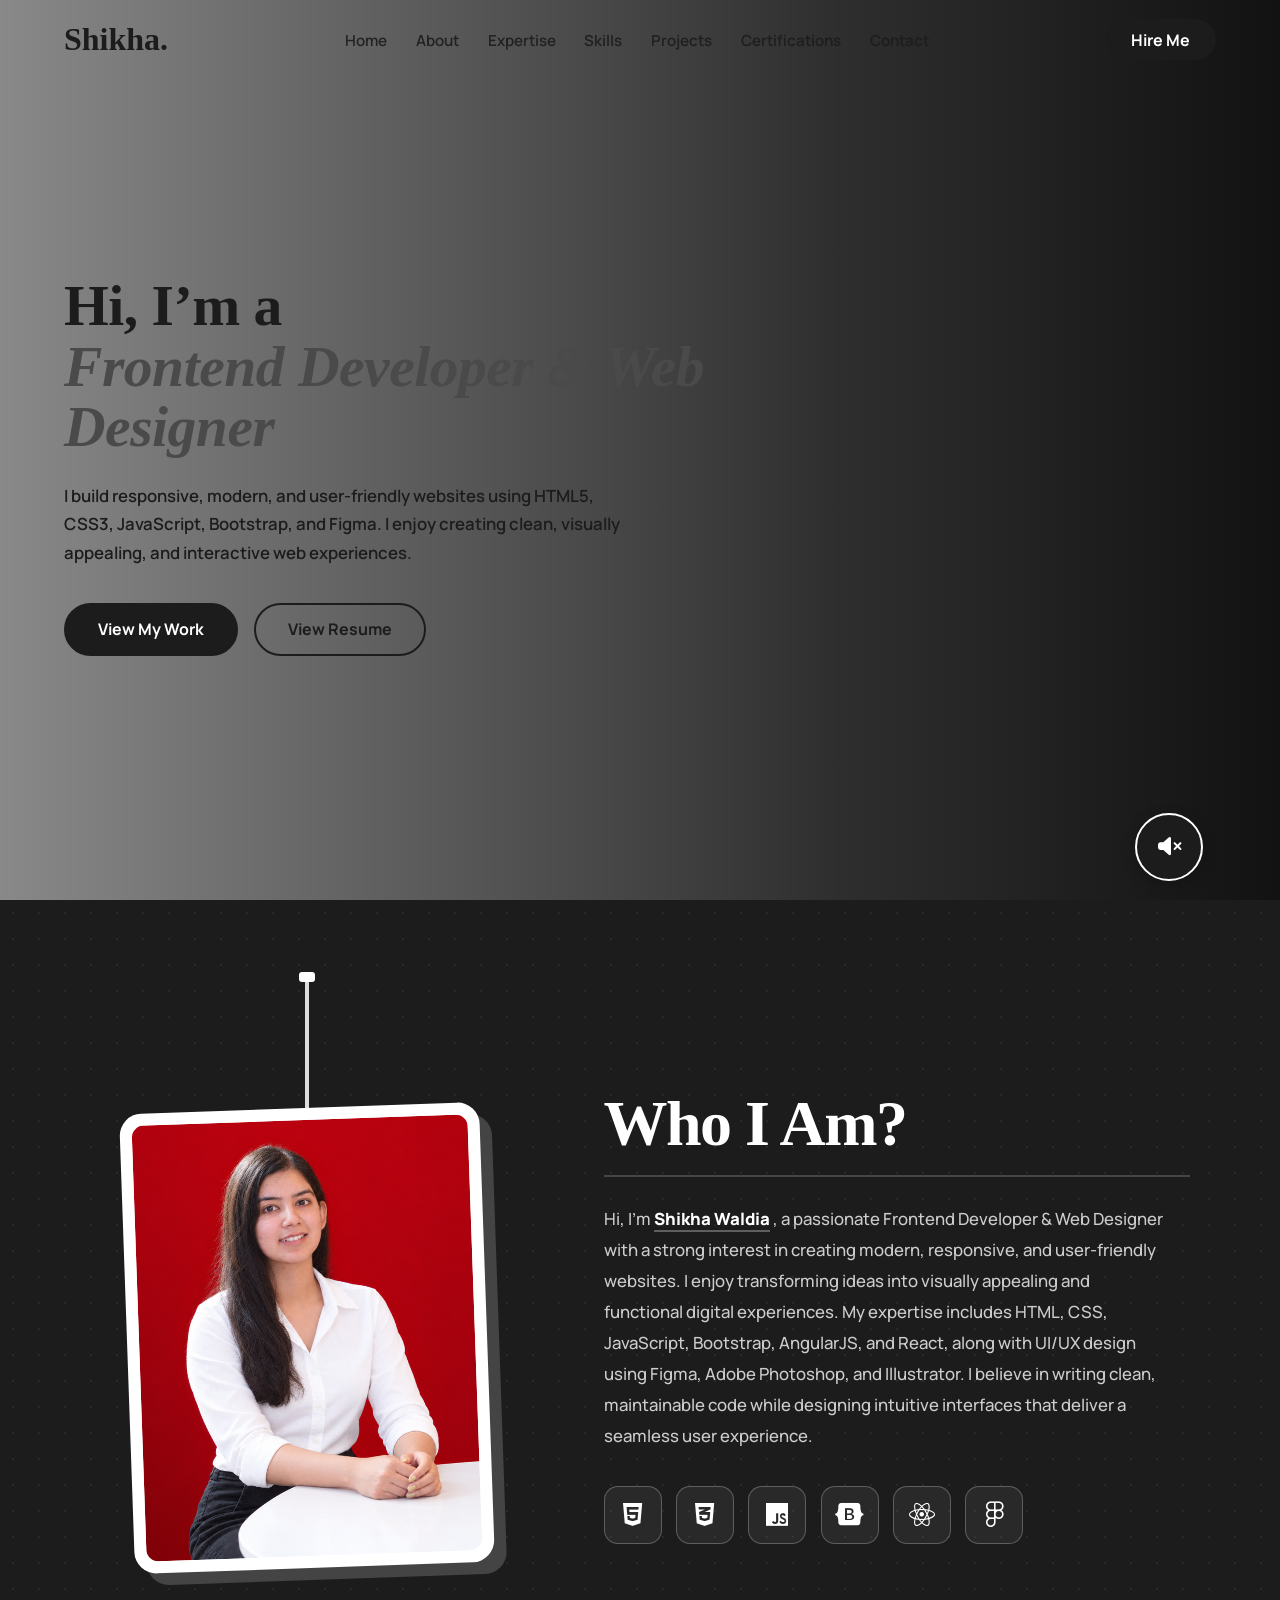
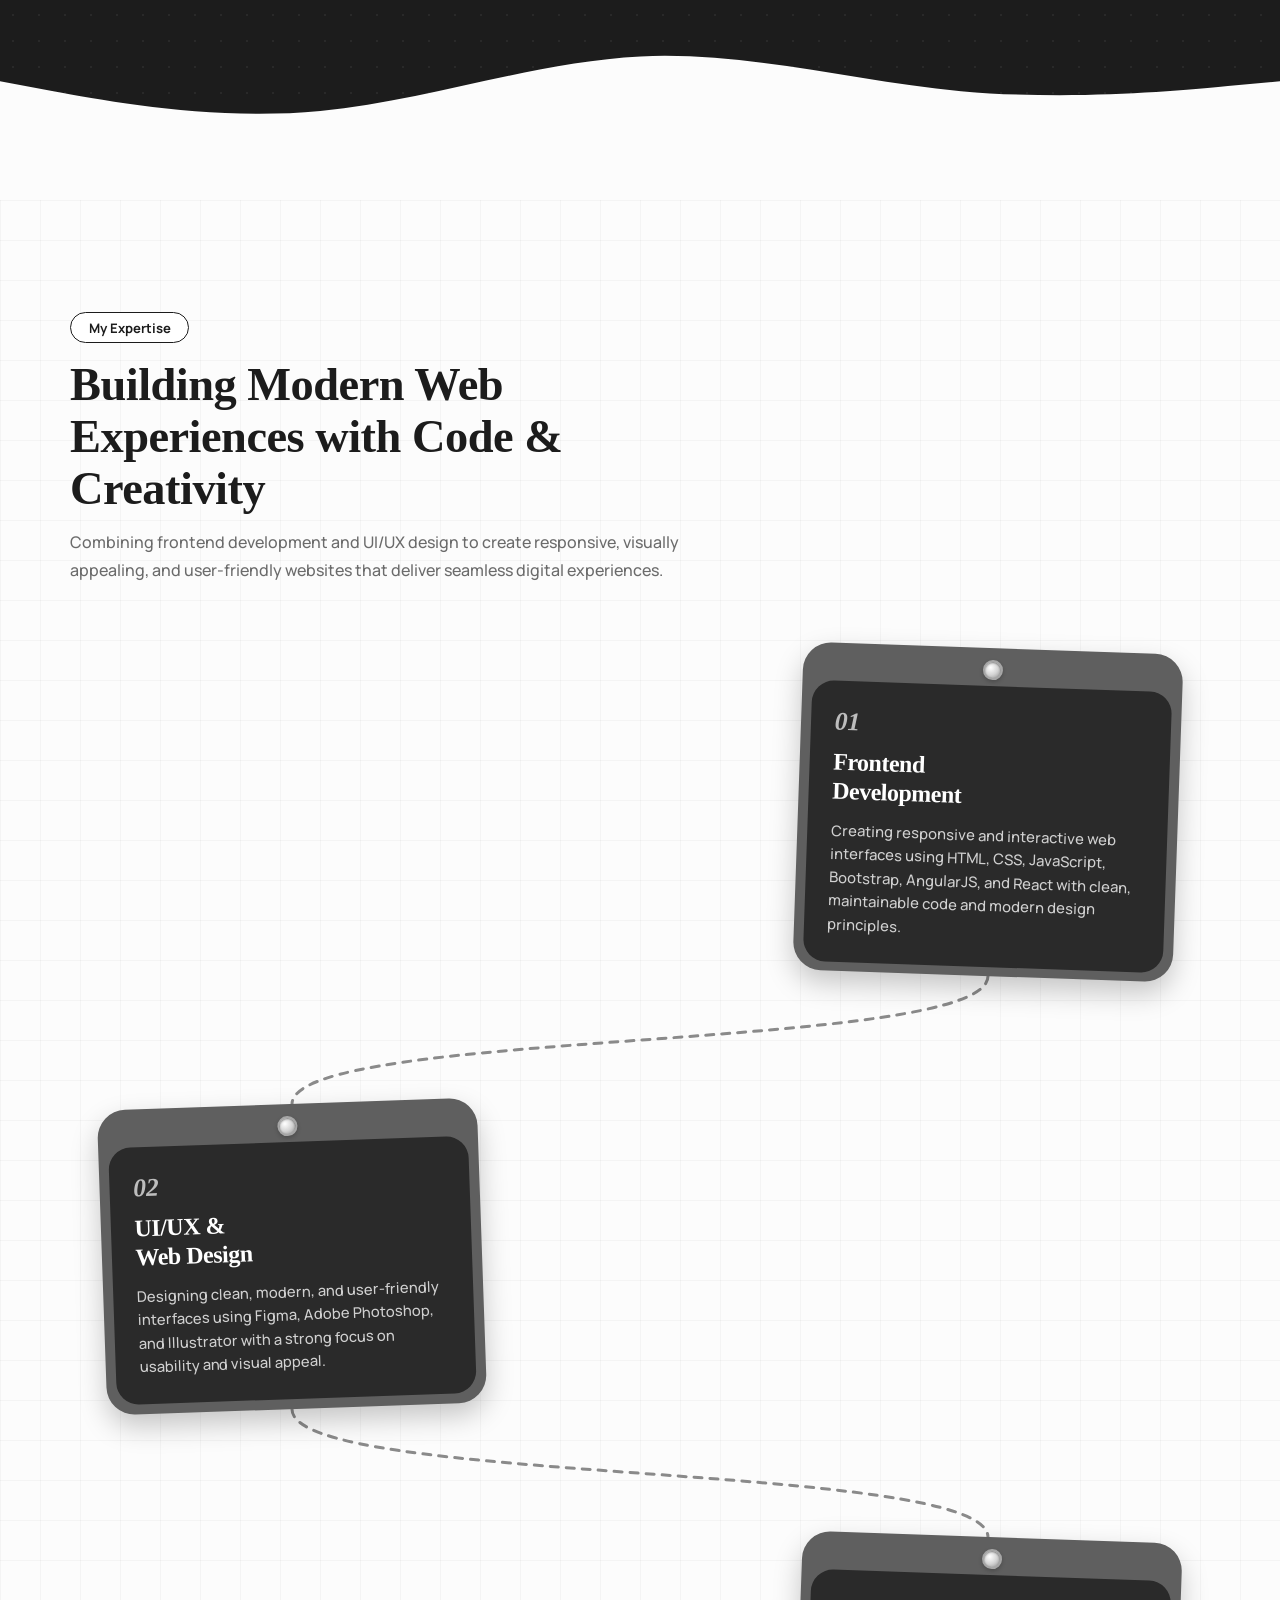
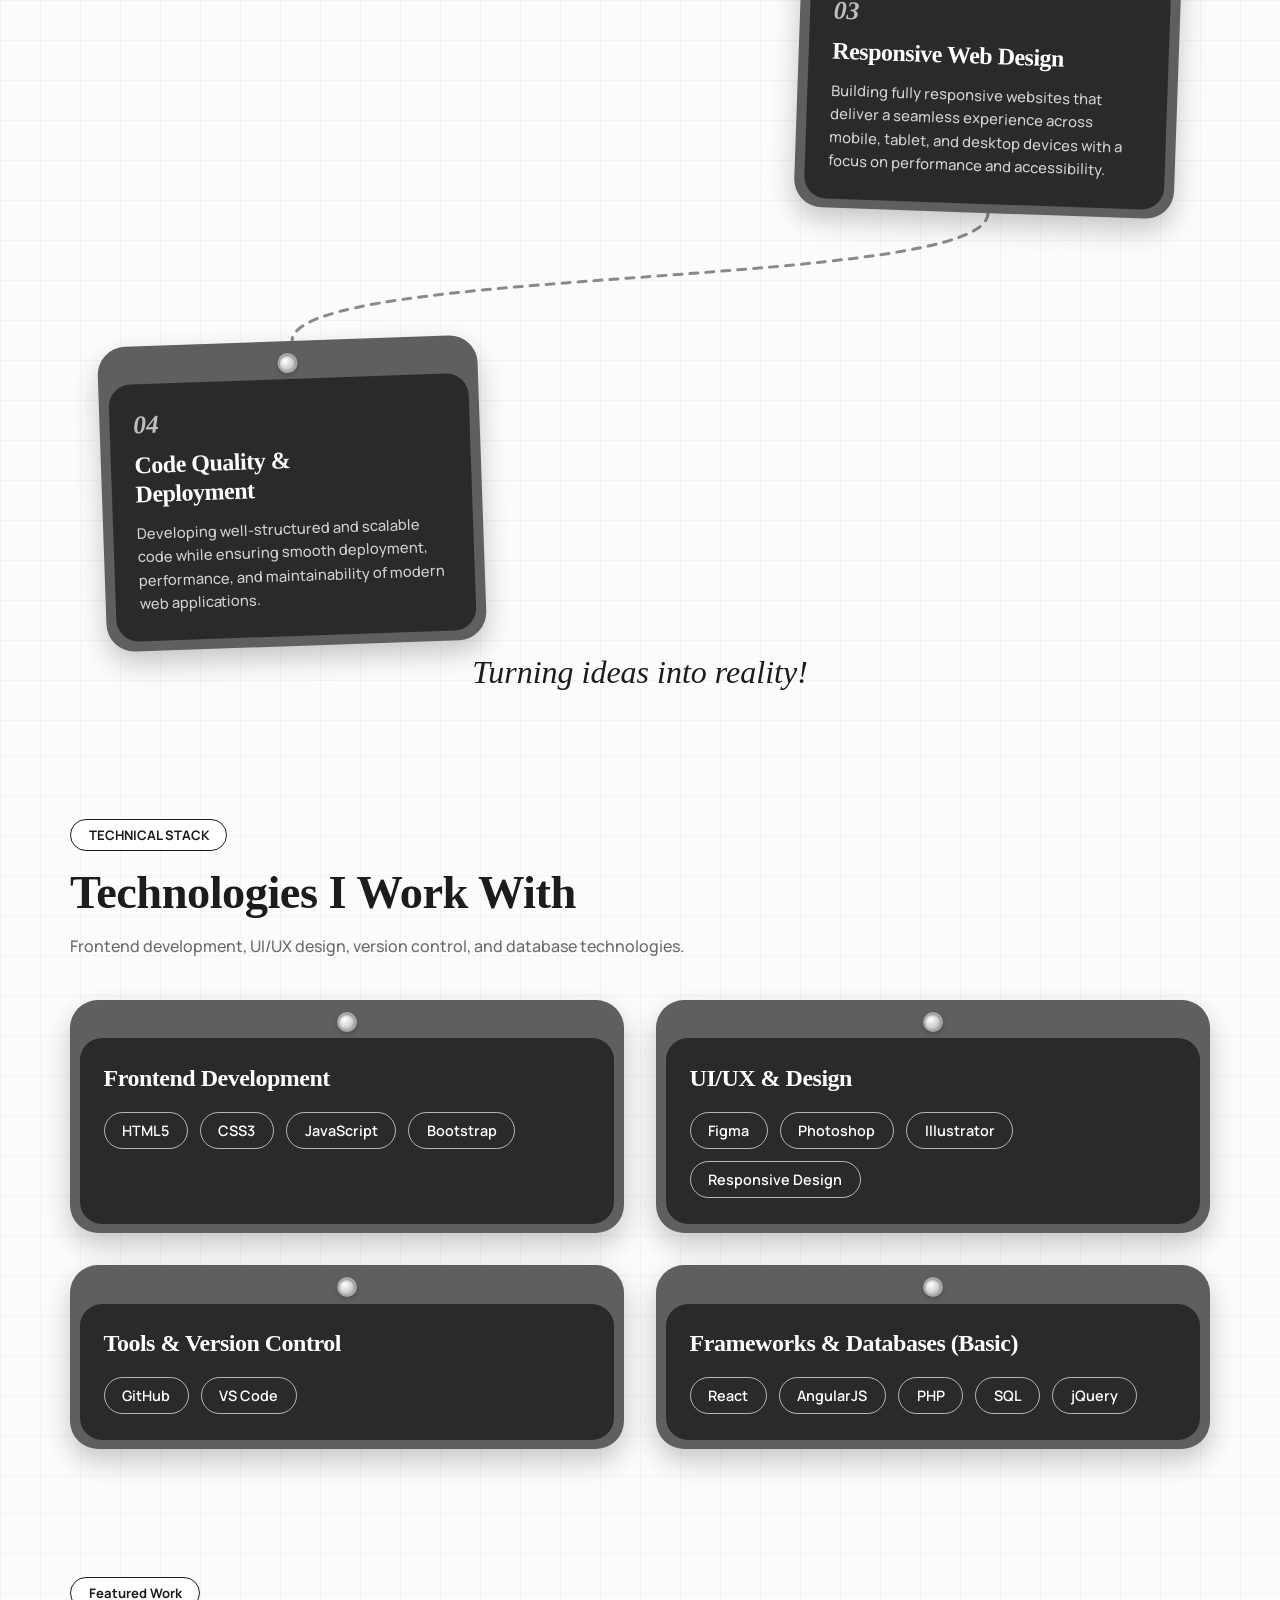
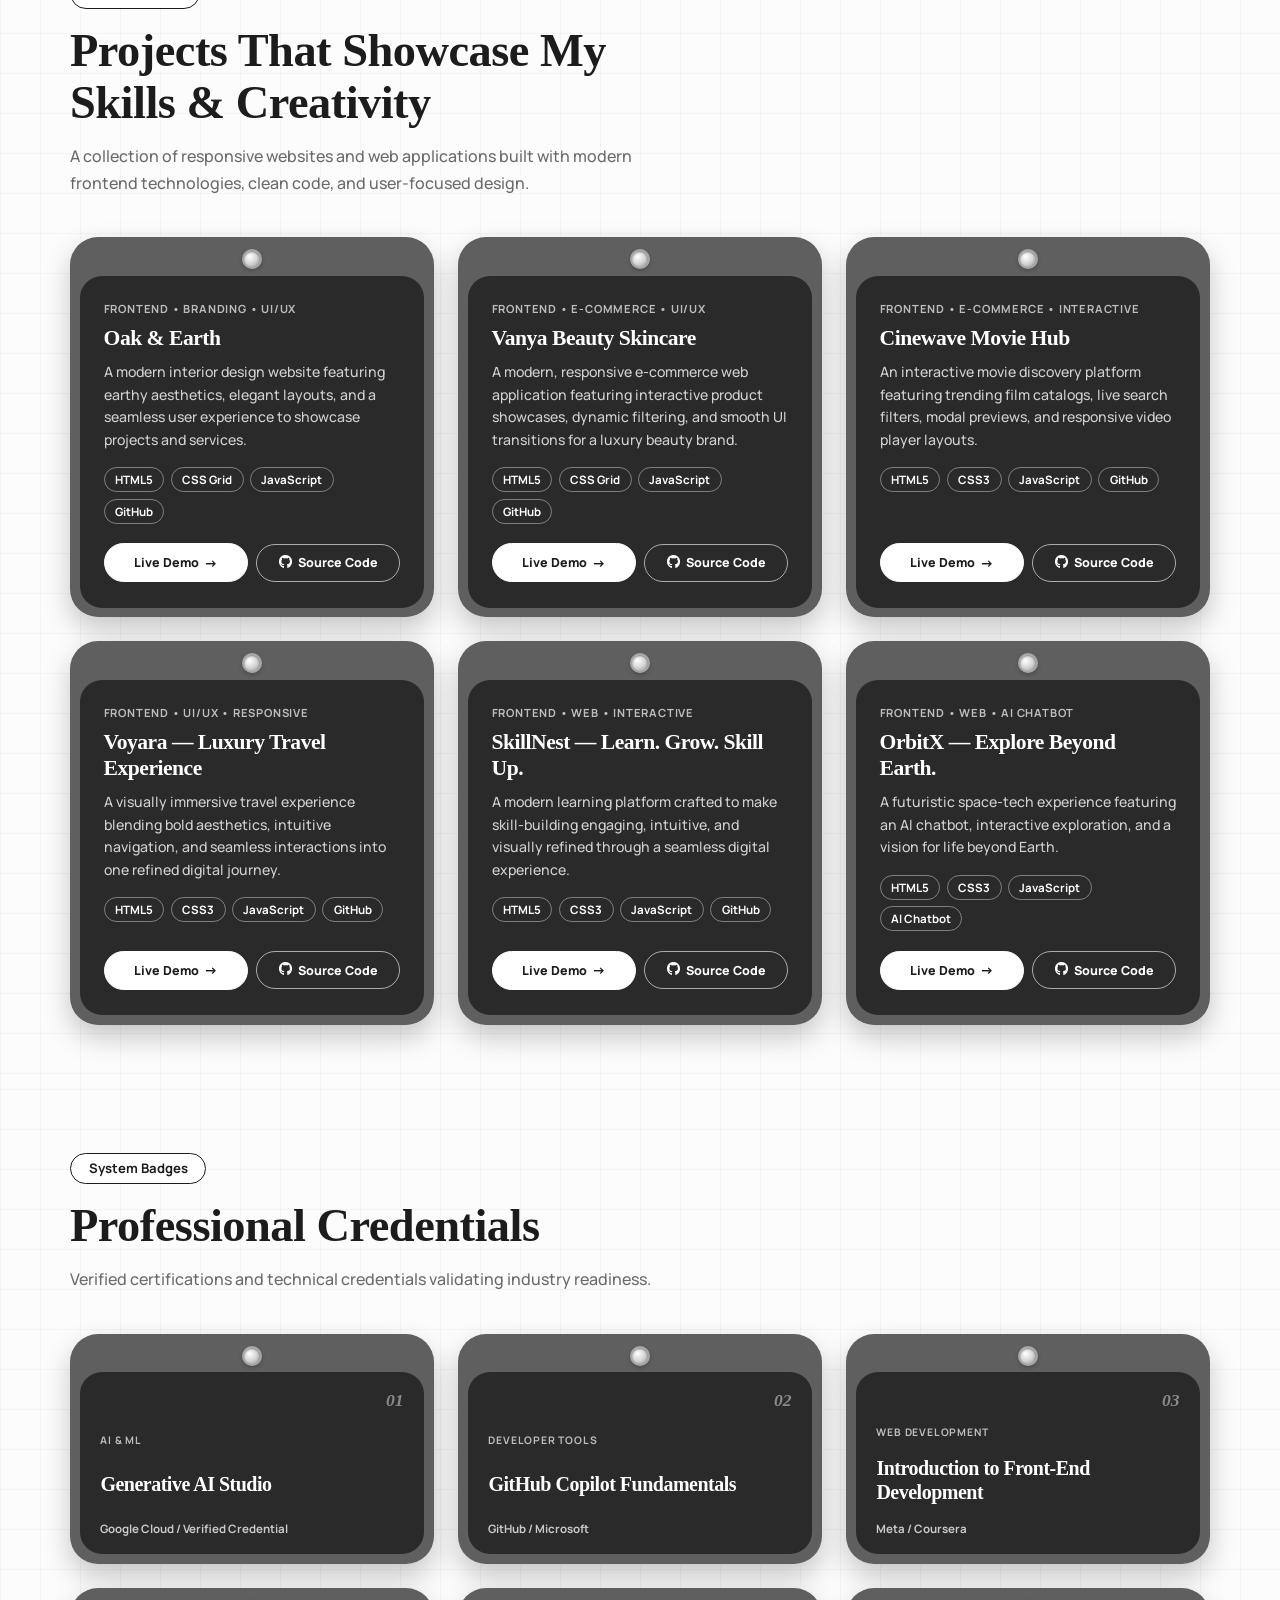
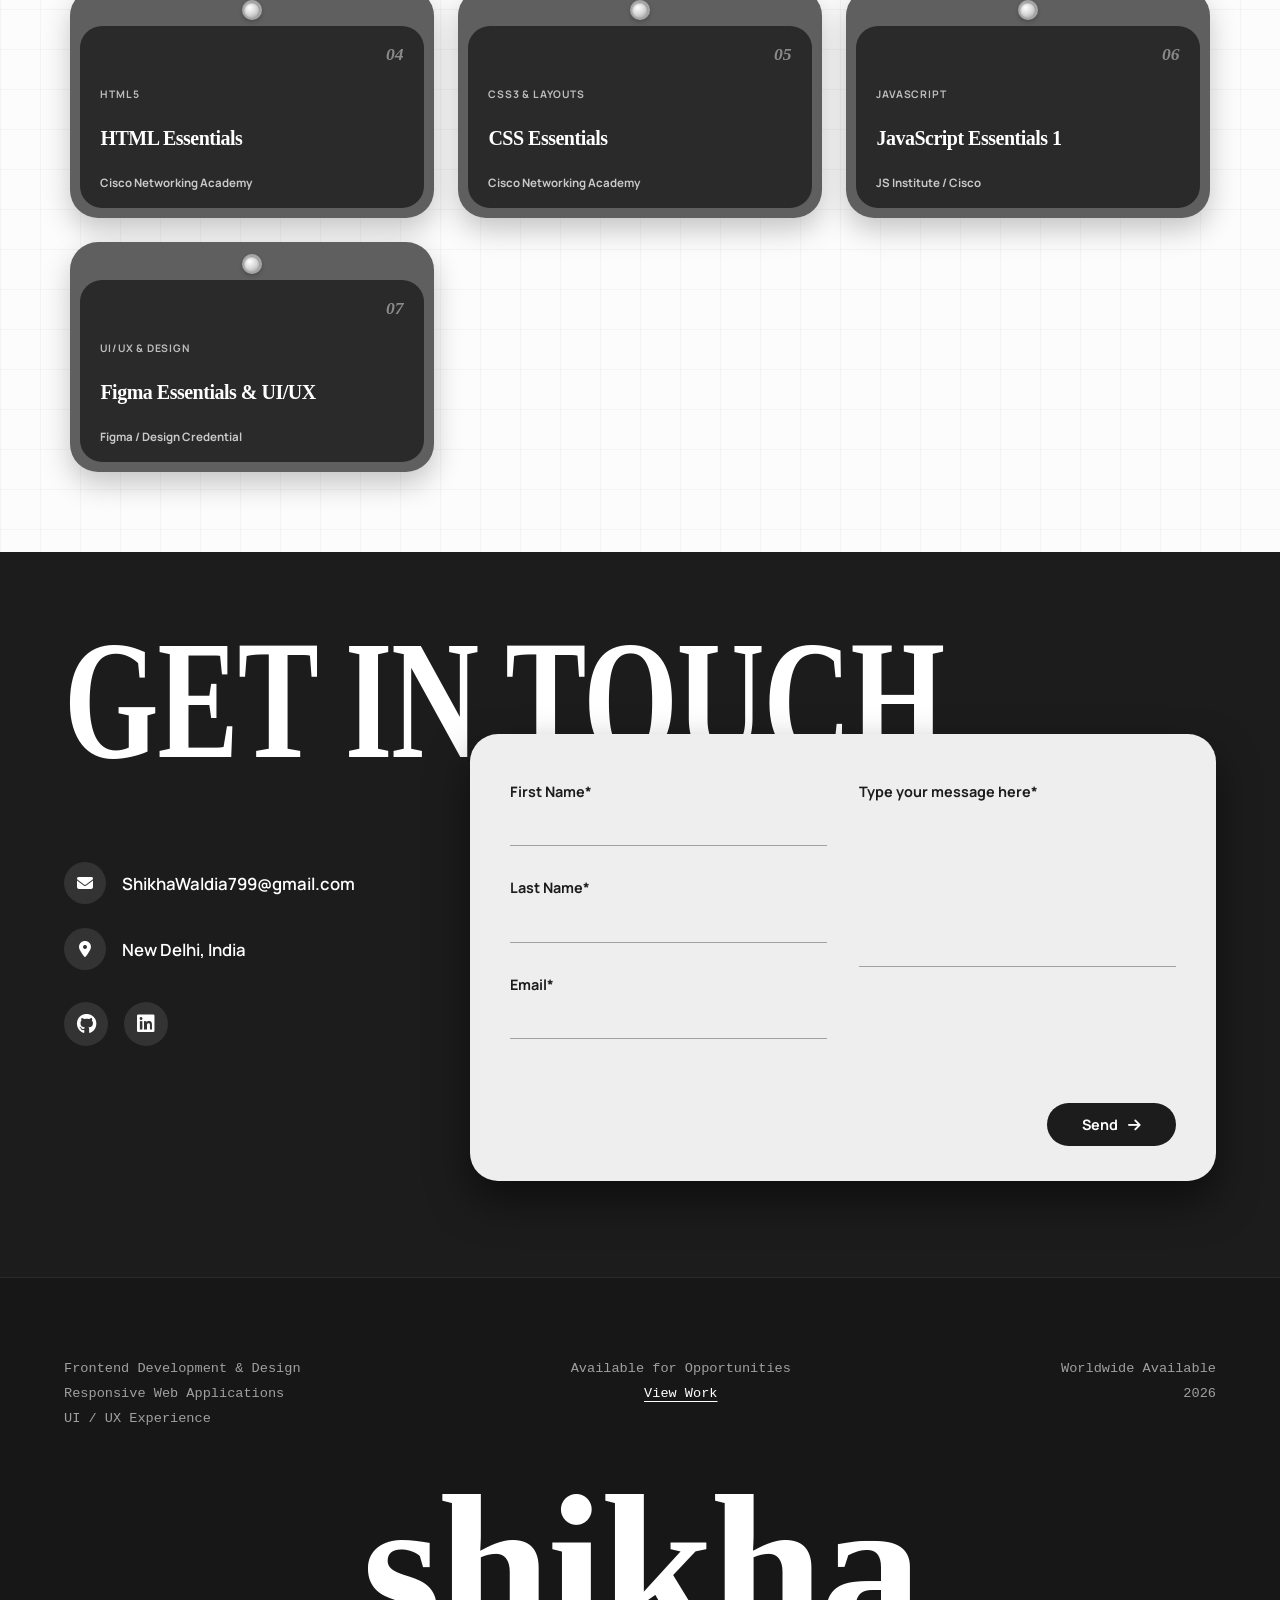
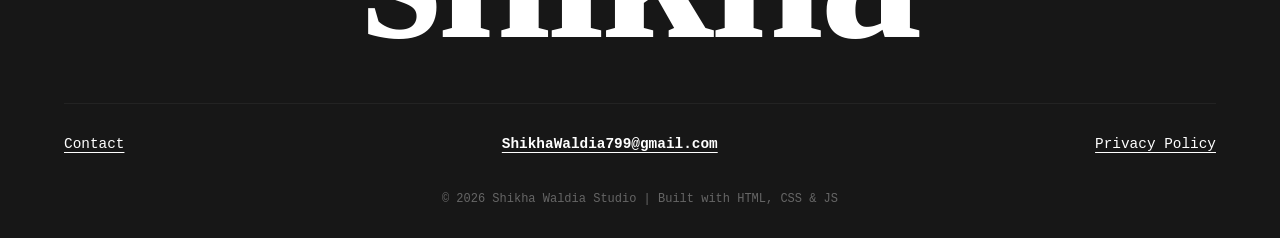
<file: index.html>
<!DOCTYPE html>
<html lang="en">
<head>
    <meta charset="UTF-8">
    <meta name="viewport" content="width=device-width, initial-scale=1.0">
    <title>Shikha | Portfolio</title>
    <!-- Fonts: Manrope (UI/body) + Times New Roman (headings, system font) -->
<link rel="preconnect" href="https://fonts.googleapis.com">
<link rel="preconnect" href="https://fonts.gstatic.com" crossorigin>
<link href="https://fonts.googleapis.com/css2?family=Manrope:wght@400;500;600;700;800&display=swap" rel="stylesheet">
<link rel="stylesheet" href="https://cdnjs.cloudflare.com/ajax/libs/font-awesome/6.5.1/css/all.min.css">
<link rel="stylesheet" href="style.css">
</head>
<body>

    <!-- Preloader Screen -->
    <div  id="preloader">
        <div class="text-wrapper">
            <h1 class="loader-text">Shikha<span class="dot">.</span></h1>
        </div>
    </div>

    <!-- Hero Section -->
    <section id="home" class="hero-section">

        <!-- Full Background Video -->
<video id="heroVideo" autoplay loop muted playsinline class="hero-bg-video">
    <source src="portfolio.mp4" type="video/mp4">
    Your browser does not support the video tag.
</video>

<!-- Dark/Red Overlay -->
<div class="video-overlay"></div>

<div id="navbar-placeholder"></div>

<!-- Floating Sound  -->
<div class="sound-control-wrapper" id="soundControl">
    <button id="soundToggle" class="sound-btn" type="button" aria-label="Toggle Sound">
        <i id="soundIcon" class="fa-solid fa-volume-xmark"></i>
    </button>
    <span id="soundLabel" class="sound-label">UNMUTE REEL</span>
</div>
        <!-- Main Hero Text Content -->
        <div class="hero-container">
            <div class="hero-text-content">
                <h1 class="hero-heading">
                    Hi, I’m a<br>
                    <span>Frontend Developer & Web Designer</span>
                </h1>
                <p class="hero-description">
                    I build responsive, modern, and user-friendly websites using HTML5, CSS3, JavaScript, Bootstrap, and Figma. I enjoy creating clean, visually appealing, and interactive web experiences.
                </p>

                <!-- Action Buttons -->
                <div class="hero-buttons">
                    <a href="#projects" class="btn btn-primary">View My Work</a>
                    <a href="Shikha_Waldia_Resume.pdf" target="_blank" class="btn btn-primary">View Resume</a>
                </div>
            </div>
        </div>
    </section>

<!-- About Section -->
<section id="about" class="about-section">
    <div class="about-container">
        
        <!-- Left Side: Hanging Tablet Frame Image Box -->
        <div class="about-image-wrapper animate-top-bottom">
            <div class="wire-handle"></div>
            <div class="tablet-frame">
                <img src="about-image.jpg" alt="Shikha Waldia" class="about-img">
            </div>
        </div>

        <!-- Right Side: Content Text -->
        <div class="about-text-content animate-right-left">
            <h2 class="about-heading">Who I Am?</h2>
            <p class="about-description">
                Hi, I'm <strong>Shikha Waldia</strong> , a passionate Frontend Developer & Web Designer with a strong interest in creating modern, responsive, and user-friendly websites. I enjoy transforming ideas into visually appealing and functional digital experiences. My expertise includes HTML, CSS, JavaScript, Bootstrap, AngularJS, and React, along with UI/UX design using Figma, Adobe Photoshop, and Illustrator. I believe in writing clean, maintainable code while designing intuitive interfaces that deliver a seamless user experience.
            </p>

            <!-- Tech Icons Row -->
            <div class="tech-icons">
                <i class="fa-brands fa-html5" title="HTML5"></i>
                <i class="fa-brands fa-css3-alt" title="CSS3"></i>
                <i class="fa-brands fa-js" title="JavaScript"></i>
                <i class="fa-brands fa-bootstrap" title="Bootstrap"></i>
                <i class="fa-brands fa-react" title="React"></i>
                <i class="fa-brands fa-figma" title="Figma"></i>
            </div>
        </div>

    </div>

    <!-- Wavy Bottom SVG Divider -->
    <div class="wave-bottom">
        <svg viewBox="0 0 1440 320" preserveAspectRatio="none">
            <path fill="#ffffff" fill-opacity="1" d="M0,192L60,202.7C120,213,240,235,360,224C480,213,600,171,720,165.3C840,160,960,192,1080,202.7C1200,213,1320,203,1380,197.3L1440,192L1440,320L1380,320C1320,320,1200,320,1080,320C960,320,840,320,720,320C600,320,480,320,360,320C240,320,120,320,60,320L0,320Z"></path>
        </svg>
    </div>
</section>

<!-- Expertise Section -->
<section id="expertise" class="expertise-section">
    
    <!-- SVG Dotted Path (Positioned Relative to Container) -->
    <svg class="expertise-path-svg" viewBox="0 0 1000 1400" preserveAspectRatio="none" fill="none" xmlns="http://www.w3.org/2000/svg">
        <path id="expertisePath" d="M 720 180 C 500 350, 250 350, 220 520 C 200 680, 750 680, 720 880 C 690 1080, 280 1080, 260 1220" 
              stroke="#121212" stroke-width="3" stroke-dasharray="8 8" stroke-linecap="round"/>
    </svg>

    <div class="expertise-container">
        
        <!-- Left Hero Heading Area -->
        <div class="expertise-intro animate-from-left">
            <span class="badge-tag">My Expertise</span>
            <h2 class="expertise-main-heading">
             Building Modern Web Experiences with Code & Creativity
            </h2>
            <p class="expertise-sub-text">
                Combining frontend development and UI/UX design to create responsive, visually appealing, and user-friendly websites that deliver seamless digital experiences.
            </p>
        </div>

        <!-- 4 Red Floating Cards Stack -->
        <div class="cards-stack">
            <!-- Card 01 (Right Side) -->
<div class="expert-card card-right animate-from-right" id="card1">
    <div class="card-pin"></div>
    <div class="card-inner">
        <span class="card-num">01</span>
        <h3 class="card-title">Frontend<br>Development</h3>
        <p class="card-desc">Creating responsive and interactive web interfaces using HTML, CSS, JavaScript, Bootstrap, AngularJS, and React with clean, maintainable code and modern design principles.</p>
    </div>
</div>

<!-- Card 02 (Left Side) -->
<div class="expert-card card-left animate-from-left">
    <div class="card-pin"></div>
    <div class="card-inner">
        <span class="card-num">02</span>
        <h3 class="card-title">UI/UX &<br>Web Design</h3>
        <p class="card-desc">Designing clean, modern, and user-friendly interfaces using Figma, Adobe Photoshop, and Illustrator with a strong focus on usability and visual appeal.</p>
    </div>
</div>

<!-- Card 03 (Right Side) -->
<div class="expert-card card-right animate-from-right">
    <div class="card-pin"></div>
    <div class="card-inner">
        <span class="card-num">03</span>
        <h3 class="card-title">Responsive Web Design</h3>
        <p class="card-desc">Building fully responsive websites that deliver a seamless experience across mobile, tablet, and desktop devices with a focus on performance and accessibility.</p>
    </div>
</div>

<!-- Card 04 (Left Side) -->
<div class="expert-card card-left animate-from-left">
    <div class="card-pin"></div>
    <div class="card-inner">
        <span class="card-num">04</span>
        <h3 class="card-title">Code Quality &<br>Deployment</h3>
        <p class="card-desc">Developing well-structured and scalable code while ensuring smooth deployment, performance, and maintainability of modern web applications.</p>
    </div>
</div>
        </div>

        <div class="bottom-tagline">
            <span>Turning ideas into reality!</span>
        </div>

    </div>
</section>

<!-- Skills Section -->
<section id="skills" class="skills-section">
    <div class="skills-container">
        
        <!-- Section Header -->
        <div class="skills-intro animate-from-left">
            <span class="badge-tag">TECHNICAL STACK</span>
            <h2 class="skills-main-heading">Technologies I Work With</h2>
            <p class="skills-sub-text">Frontend development, UI/UX design, version control, and database technologies.</p>
        </div>
        
        <!-- 4 Double-Layer Red Grid Cards -->
        <div class="skills-grid">
            
            <!-- Card 1: Frontend Development -->
            <div class="skill-card animate-top-bottom">
                <div class="card-pin"></div>
                <div class="skill-card-inner">
                    <h3 class="skill-card-title">Frontend Development</h3>
                    <div class="tags-wrapper">
                        <span class="skill-pill">HTML5</span>
                        <span class="skill-pill">CSS3</span>
                        <span class="skill-pill">JavaScript</span>
                        <span class="skill-pill">Bootstrap</span>
                    </div>
                </div>
            </div>

            <!-- Card 2: UI/UX & Graphic Design -->
            <div class="skill-card animate-top-bottom">
                <div class="card-pin"></div>
                <div class="skill-card-inner">
                    <h3 class="skill-card-title">UI/UX & Design</h3>
                    <div class="tags-wrapper">
                        <span class="skill-pill">Figma</span>
                        <span class="skill-pill">Photoshop</span>
                        <span class="skill-pill">Illustrator</span>
                        <span class="skill-pill">Responsive Design</span>
                    </div>
                </div>
            </div>

            <!-- Card 3: Tools & Version Control -->
            <div class="skill-card animate-top-bottom">
                <div class="card-pin"></div>
                <div class="skill-card-inner">
                    <h3 class="skill-card-title">Tools & Version Control</h3>
                    <div class="tags-wrapper">
                        <span class="skill-pill">GitHub</span>
                        <span class="skill-pill">VS Code</span>
                    </div>
                </div>
            </div>

            <!-- Card 4: Database & Fundamentals -->
            <div class="skill-card animate-top-bottom">
                <div class="card-pin"></div>
                <div class="skill-card-inner">
                    <h3 class="skill-card-title">Frameworks & Databases (Basic)</h3>
                    <div class="tags-wrapper">
                        <span class="skill-pill">React</span>
                        <span class="skill-pill">AngularJS</span>
                        <span class="skill-pill">PHP</span>
                        <span class="skill-pill">SQL</span>
                        <span class="skill-pill">jQuery</span>
                    </div>
                </div>
            </div>

        </div>
    </div>
</section>

<!-- Projects Section -->
<section id="projects" class="projects-section">
    <div class="projects-container">
        
        <!-- Section Intro Header -->
        <div class="projects-intro animate-from-left">
            <span class="badge-tag">Featured Work</span>
            <h2 class="projects-main-heading">
                Projects That Showcase My Skills & Creativity
            </h2>
            <p class="projects-sub-text">
                A collection of responsive websites and web applications built with modern frontend technologies, clean code, and user-focused design.
            </p>
        </div>

        <!-- Projects Grid Layout -->
        <div class="projects-grid">

            <!-- Project 1: Interior Website -->
            <div class="project-card animate-top-bottom">
                <div class="card-pin"></div>
                <div class="project-card-inner">
                    <span class="project-category">FRONTEND • BRANDING • UI/UX</span>
                    <h3 class="project-title">Oak & Earth</h3>
                    <p class="project-desc">
                        A modern interior design website featuring earthy aesthetics, elegant layouts, and a seamless user experience to showcase projects and services.
                    </p>
                    <div class="project-tags">
                        <span class="tech-tag">HTML5</span>
                        <span class="tech-tag">CSS Grid</span>
                        <span class="tech-tag">JavaScript</span>
                        <span class="tech-tag">GitHub</span>
                    </div>
                    <div class="project-btn-group">
                        <a href="https://aa-shikha.github.io/interior/" target="_blank" class="project-btn btn-live">
                            <span>Live Demo</span>
                            <i class="btn-arrow">→</i>
                        </a>
                        <a href="https://github.com/aa-shikha/interior" target="_blank" class="project-btn btn-code">
                            <i class="fa-brands fa-github"></i>
                            <span>Source Code</span>
                        </a>
                    </div>
                </div>
            </div>

            <!-- Project 2: Skincare Website -->
            <div class="project-card animate-top-bottom">
                <div class="card-pin"></div>
                <div class="project-card-inner">
                    <span class="project-category">FRONTEND • E-COMMERCE • UI/UX</span>
                    <h3 class="project-title">Vanya Beauty Skincare</h3>
                    <p class="project-desc">
                        A modern, responsive e-commerce web application featuring interactive product showcases, dynamic filtering, and smooth UI transitions for a luxury beauty brand.
                    </p>
                    <div class="project-tags">
                        <span class="tech-tag">HTML5</span>
                        <span class="tech-tag">CSS Grid</span>
                        <span class="tech-tag">JavaScript</span>
                        <span class="tech-tag">GitHub</span>
                    </div>
                    <div class="project-btn-group">
                        <a href="https://aa-shikha.github.io/beauty_brand/" target="_blank" class="project-btn btn-live">
                            <span>Live Demo</span>
                            <i class="btn-arrow">→</i>
                        </a>
                        <a href="https://github.com/aa-shikha/beauty_brand" target="_blank" class="project-btn btn-code">
                            <i class="fa-brands fa-github"></i>
                            <span>Source Code</span>
                        </a>
                    </div>
                </div>
            </div>

            <!-- Project 3: Movie Website -->
            <div class="project-card animate-top-bottom">
                <div class="card-pin"></div>
                <div class="project-card-inner">
                    <span class="project-category">FRONTEND • E-COMMERCE • INTERACTIVE</span>
                    <h3 class="project-title">Cinewave Movie Hub</h3>
                    <p class="project-desc">
                        An interactive movie discovery platform featuring trending film catalogs, live search filters, modal previews, and responsive video player layouts.
                    </p>
                    <div class="project-tags">
                        <span class="tech-tag">HTML5</span>
                        <span class="tech-tag">CSS3</span>
                        <span class="tech-tag">JavaScript</span>
                        <span class="tech-tag">GitHub</span>
                    </div>
                    <div class="project-btn-group">
                        <a href="https://aa-shikha.github.io/may_stom/" target="_blank" class="project-btn btn-live">
                            <span>Live Demo</span>
                            <i class="btn-arrow">→</i>
                        </a>
                        <a href="https://github.com/aa-shikha/may_stom" target="_blank" class="project-btn btn-code">
                            <i class="fa-brands fa-github"></i>
                            <span>Source Code</span>
                        </a>
                    </div>
                </div>
            </div>

            <!-- Project 4: -->
            <div class="project-card animate-top-bottom">
                <div class="card-pin"></div>
                <div class="project-card-inner">
                    <span class="project-category">FRONTEND • UI/UX • RESPONSIVE</span>
                    <h3 class="project-title">Voyara — Luxury Travel Experience</h3>
                    <p class="project-desc">
                       A visually immersive travel experience blending bold aesthetics, intuitive navigation, and seamless interactions into one refined digital journey.
                    </p>
                    <div class="project-tags">
                        <span class="tech-tag">HTML5</span>
                        <span class="tech-tag">CSS3</span>
                        <span class="tech-tag">JavaScript</span>
                        <span class="tech-tag">GitHub</span>
                    </div>
                    <div class="project-btn-group">
                        <a href="https://aa-shikha.github.io/april_stom/" target="_blank" class="project-btn btn-live">
                            <span>Live Demo</span>
                            <i class="btn-arrow">→</i>
                        </a>
                        <a href="https://github.com/aa-shikha/april_stom/" target="_blank" class="project-btn btn-code">
                            <i class="fa-brands fa-github"></i>
                            <span>Source Code</span>
                        </a>
                    </div>
                </div>
            </div>

            <!-- Project 5: -->
            <div class="project-card animate-top-bottom">
                <div class="card-pin"></div>
                <div class="project-card-inner">
                    <span class="project-category">FRONTEND • WEB  • INTERACTIVE</span>
                    <h3 class="project-title">SkillNest — Learn. Grow. Skill Up.</h3>
                    <p class="project-desc">
                       A modern learning platform crafted to make skill-building engaging, intuitive, and visually refined through a seamless digital experience.
                    </p>
                    <div class="project-tags">
                        <span class="tech-tag">HTML5</span>
                        <span class="tech-tag">CSS3</span>
                        <span class="tech-tag">JavaScript</span>
                        <span class="tech-tag">GitHub</span>
                    </div>
                    <div class="project-btn-group">
                        <a href="https://aa-shikha.github.io/SkillNest/" target="_blank" class="project-btn btn-live">
                            <span>Live Demo</span>
                            <i class="btn-arrow">→</i>
                        </a>
                        <a href="https://github.com/aa-shikha/SkillNest" target="_blank" class="project-btn btn-code">
                            <i class="fa-brands fa-github"></i>
                            <span>Source Code</span>
                        </a>
                    </div>
                </div>
            </div>
              <!--next project-->
<!-- Project 5: -->
<div class="project-card animate-top-bottom">
    <div class="card-pin"></div>
    <div class="project-card-inner">
        <span class="project-category">FRONTEND • WEB • AI CHATBOT</span>

        <h3 class="project-title">OrbitX — Explore Beyond Earth.</h3>

        <p class="project-desc">
            A futuristic space-tech experience featuring an AI chatbot, interactive exploration, and a vision for life beyond Earth.
        </p>

        <div class="project-tags">
            <span class="tech-tag">HTML5</span>
            <span class="tech-tag">CSS3</span>
            <span class="tech-tag">JavaScript</span>
            <span class="tech-tag">AI Chatbot</span>
        </div>

        <div class="project-btn-group">
            <a href="https://aa-shikha.github.io/orbitX/" target="_blank" class="project-btn btn-live">
                <span>Live Demo</span>
                <i class="btn-arrow">→</i>
            </a>

            <a href="https://github.com/aa-shikha/orbitX" target="_blank" class="project-btn btn-code">
                <i class="fa-brands fa-github"></i>
                <span>Source Code</span>
            </a>
        </div>
    </div>
</div>
        </div> 

    </div>
</section>

<!-- Certifications Section -->
<section id="certifications" class="certifications-section">
    <div class="certifications-container">
        
        <!-- Section Intro Header -->
        <div class="certifications-intro animate-from-left">
            <span class="badge-tag">System Badges</span>
            <h2 class="certifications-main-heading">Professional Credentials</h2>
            <p class="certifications-sub-text">
                Verified certifications and technical credentials validating industry readiness.
            </p>
        </div>

        <!-- 6 Flip Cards Grid Layout -->
        <div class="certifications-grid">
            
            <!-- Card 01: Generative AI Studio -->
            <div class="cert-flip-card animate-top-bottom">
                <div class="cert-card-inner">
                    <!-- Front Side -->
                    <div class="cert-card-front">
                        <div class="card-pin"></div>
                        <div class="cert-front-content">
                            <span class="cert-num">01</span>
                            <span class="cert-category">AI & ML</span>
                            <h3 class="cert-title">Generative AI Studio</h3>
                            <span class="cert-issuer">Google Cloud / Verified Credential</span>
                        </div>
                    </div>
                    <!-- Back Side (On Hover Flip) -->
                    <div class="cert-card-back">
                        <div class="card-pin"></div>
                        <div class="cert-back-content">
                            <div class="cert-verified-badge">
                                <i class="fa-solid fa-shield-halved"></i>
                                <span>VERIFIED CREDENTIAL</span>
                            </div>
                            <h4 class="cert-back-title">Generative AI Studio</h4>
                            <a href="Generative_AI_studio.pdf" target="_blank" class="view-pdf-btn">
                                <span>View PDF Certificate</span>
                                <i class="fa-solid fa-arrow-up-right-from-square"></i>
                            </a>
                            <span class="cert-sys-id">SYS ID: #CERT-01</span>
                        </div>
                    </div>
                </div>
            </div>

            <!-- Card 02: GitHub Copilot Fundamentals -->
            <div class="cert-flip-card animate-top-bottom">
                <div class="cert-card-inner">
                    <!-- Front Side -->
                    <div class="cert-card-front">
                        <div class="card-pin"></div>
                        <div class="cert-front-content">
                            <span class="cert-num">02</span>
                            <span class="cert-category">DEVELOPER TOOLS</span>
                            <h3 class="cert-title">GitHub Copilot Fundamentals</h3>
                            <span class="cert-issuer">GitHub / Microsoft</span>
                        </div>
                    </div>
                    <!-- Back Side -->
                    <div class="cert-card-back">
                        <div class="card-pin"></div>
                        <div class="cert-back-content">
                            <div class="cert-verified-badge">
                                <i class="fa-solid fa-shield-halved"></i>
                                <span>VERIFIED CREDENTIAL</span>
                            </div>
                            <h4 class="cert-back-title">GitHub Copilot Fundamentals</h4>
                            <a href="Github_Fundamentals.pdf" target="_blank" class="view-pdf-btn">
                                <span>View PDF Certificate</span>
                                <i class="fa-solid fa-arrow-up-right-from-square"></i>
                            </a>
                            <span class="cert-sys-id">SYS ID: #CERT-02</span>
                        </div>
                    </div>
                </div>
            </div>

            <!-- Card 03: Introduction Front-End Development -->
            <div class="cert-flip-card animate-top-bottom">
                <div class="cert-card-inner">
                    <!-- Front Side -->
                    <div class="cert-card-front">
                        <div class="card-pin"></div>
                        <div class="cert-front-content">
                            <span class="cert-num">03</span>
                            <span class="cert-category">WEB DEVELOPMENT</span>
                            <h3 class="cert-title">Introduction to Front-End Development</h3>
                            <span class="cert-issuer">Meta / Coursera</span>
                        </div>
                    </div>
                    <!-- Back Side -->
                    <div class="cert-card-back">
                        <div class="card-pin"></div>
                        <div class="cert-back-content">
                            <div class="cert-verified-badge">
                                <i class="fa-solid fa-shield-halved"></i>
                                <span>VERIFIED CREDENTIAL</span>
                            </div>
                            <h4 class="cert-back-title">Introduction to Front-End Development</h4>
                            <a href="Front_End_Development.pdf" target="_blank" class="view-pdf-btn">
                                <span>View PDF Certificate</span>
                                <i class="fa-solid fa-arrow-up-right-from-square"></i>
                            </a>
                            <span class="cert-sys-id">SYS ID: #CERT-03</span>
                        </div>
                    </div>
                </div>
            </div>

            <!-- Card 04: HTML Essentials -->
            <div class="cert-flip-card animate-top-bottom">
                <div class="cert-card-inner">
                    <!-- Front Side -->
                    <div class="cert-card-front">
                        <div class="card-pin"></div>
                        <div class="cert-front-content">
                            <span class="cert-num">04</span>
                            <span class="cert-category">HTML5</span>
                            <h3 class="cert-title">HTML Essentials</h3>
                            <span class="cert-issuer">Cisco Networking Academy</span>
                        </div>
                    </div>
                    <!-- Back Side -->
                    <div class="cert-card-back">
                        <div class="card-pin"></div>
                        <div class="cert-back-content">
                            <div class="cert-verified-badge">
                                <i class="fa-solid fa-shield-halved"></i>
                                <span>VERIFIED CREDENTIAL</span>
                            </div>
                            <h4 class="cert-back-title">HTML Essentials</h4>
                            <a href="HTML_Essentials.pdf" target="_blank" class="view-pdf-btn">
                                <span>View PDF Certificate</span>
                                <i class="fa-solid fa-arrow-up-right-from-square"></i>
                            </a>
                            <span class="cert-sys-id">SYS ID: #CERT-04</span>
                        </div>
                    </div>
                </div>
            </div>

            <!-- Card 05: CSS Essentials -->
            <div class="cert-flip-card animate-top-bottom">
                <div class="cert-card-inner">
                    <!-- Front Side -->
                    <div class="cert-card-front">
                        <div class="card-pin"></div>
                        <div class="cert-front-content">
                            <span class="cert-num">05</span>
                            <span class="cert-category">CSS3 & LAYOUTS</span>
                            <h3 class="cert-title">CSS Essentials</h3>
                            <span class="cert-issuer">Cisco Networking Academy</span>
                        </div>
                    </div>
                    <!-- Back Side -->
                    <div class="cert-card-back">
                        <div class="card-pin"></div>
                        <div class="cert-back-content">
                            <div class="cert-verified-badge">
                                <i class="fa-solid fa-shield-halved"></i>
                                <span>VERIFIED CREDENTIAL</span>
                            </div>
                            <h4 class="cert-back-title">CSS Essentials</h4>
                            <a href="CSS_Essentials.pdf" target="_blank" class="view-pdf-btn">
                                <span>View PDF Certificate</span>
                                <i class="fa-solid fa-arrow-up-right-from-square"></i>
                            </a>
                            <span class="cert-sys-id">SYS ID: #CERT-05</span>
                        </div>
                    </div>
                </div>
            </div>

            <!-- Card 06: JavaScript Essentials 1 -->
            <div class="cert-flip-card animate-top-bottom">
                <div class="cert-card-inner">
                    <!-- Front Side -->
                    <div class="cert-card-front">
                        <div class="card-pin"></div>
                        <div class="cert-front-content">
                            <span class="cert-num">06</span>
                            <span class="cert-category">JAVASCRIPT</span>
                            <h3 class="cert-title">JavaScript Essentials 1</h3>
                            <span class="cert-issuer">JS Institute / Cisco</span>
                        </div>
                    </div>
                    <!-- Back Side -->
                    <div class="cert-card-back">
                        <div class="card-pin"></div>
                        <div class="cert-back-content">
                            <div class="cert-verified-badge">
                                <i class="fa-solid fa-shield-halved"></i>
                                <span>VERIFIED CREDENTIAL</span>
                            </div>
                            <h4 class="cert-back-title">JavaScript Essentials 1</h4>
                            <a href="JavaScript_Essentials_1.pdf" target="_blank" class="view-pdf-btn">
                                <span>View PDF Certificate</span>
                                <i class="fa-solid fa-arrow-up-right-from-square"></i>
                            </a>
                            <span class="cert-sys-id">SYS ID: #CERT-06</span>
                        </div>
                    </div>
                </div>
            </div>

            <!-- Card 07: Figma UI/UX Design -->
<div class="cert-flip-card animate-top-bottom">
    <div class="cert-card-inner">
        <!-- Front Side -->
        <div class="cert-card-front">
            <div class="card-pin"></div>
            <div class="cert-front-content">
                <span class="cert-num">07</span>
                <span class="cert-category">UI/UX & DESIGN</span>
                <h3 class="cert-title">Figma Essentials & UI/UX</h3>
                <span class="cert-issuer">Figma / Design Credential</span>
            </div>
        </div>
        <!-- Back Side (On Hover Flip) -->
        <div class="cert-card-back">
            <div class="card-pin"></div>
            <div class="cert-back-content">
                <div class="cert-verified-badge">
                    <i class="fa-solid fa-shield-halved"></i>
                    <span>VERIFIED CREDENTIAL</span>
                </div>
                <h4 class="cert-back-title">Figma Essentials & UI/UX</h4>
                <a href="Figma.pdf" target="_blank" class="view-pdf-btn">
                    <span>View PDF Certificate</span>
                    <i class="fa-solid fa-arrow-up-right-from-square"></i>
                </a>
                <span class="cert-sys-id">SYS ID: #CERT-07</span>
            </div>
        </div>
    </div>
</div>
        </div>

    </div>
</section>
<!-- Contact Section -->
<section id="contact" class="get-in-touch-section">
    <div class="git-container">
        
        <!-- Giant Single-Line Header Text -->
        <h1 class="giant-git-text">GET IN TOUCH</h1>

        <div class="git-content-wrapper">
            
            <!-- Left Side Minimal Info (Email, Location & Socials) -->
            <div class="git-info-left">
                <div class="git-details-list">
                    
                    <!-- Direct Click-to-Email Link -->
                    <a href="mailto:ShikhaWaldia799@gmail.com" class="git-detail-item">
                        <i class="fa-solid fa-envelope"></i>
                        <span>ShikhaWaldia799@gmail.com</span>
                    </a>
                    
                    <div class="git-detail-item">
                        <i class="fa-solid fa-location-dot"></i>
                        <span>New Delhi, India</span>
                    </div>

                    <!-- GitHub & LinkedIn Links -->
                    <div class="git-social-links">
                        <a href="https://github.com/aa-shikha" target="_blank" class="git-social-icon" title="GitHub">
                            <i class="fa-brands fa-github"></i>
                        </a>
                        <a href="https://www.linkedin.com/in/shikha-waldia" target="_blank" class="git-social-icon" title="LinkedIn">
                            <i class="fa-brands fa-linkedin"></i>
                        </a>
                    </div>

                </div>
            </div>

            <!-- Right Side Clean Contact Form -->
            <div class="git-form-card">
                <form action="https://formspree.io/f/mgawewro" method="POST" class="git-form">
                    
                    <div class="git-form-grid">
                        <!-- Left Form Inputs -->
                        <div class="git-form-col">
                            <div class="form-group">
                                <label>First Name*</label>
                                <input type="text" name="firstName" required>
                            </div>
                            <div class="form-group">
                                <label>Last Name*</label>
                                <input type="text" name="lastName" required>
                            </div>
                            <div class="form-group">
                                <label>Email*</label>
                                <input type="email" name="email" required>
                            </div>
                        </div>

                        <!-- Right Message Area -->
                        <div class="git-form-col">
                            <div class="form-group msg-group">
                                <label>Type your message here*</label>
                                <textarea name="message" required></textarea>
                            </div>
                        </div>
                    </div>

                    <!-- Bottom Action Bar (Send Button) -->
                    <div class="git-form-bottom">
                        <button type="submit" class="git-send-btn">
                            <span>Send</span>
                            <i class="fa-solid fa-arrow-right"></i>
                        </button>
                    </div>

                </form>
            </div>

        </div>

    </div>
</section>

<!-- Footer Section -->
<footer class="site-footer">
    <div class="footer-container">
        
        <!-- Top Columns Metadata -->
        <div class="footer-top-grid">
            <div class="footer-col col-left">
                <p>Frontend Development & Design</p>
                <p>Responsive Web Applications</p>
                <p>UI / UX Experience</p>
            </div>
            
            <div class="footer-col col-center">
                <p>Available for Opportunities</p>
                <a href="#projects" class="footer-link-underline">View Work</a>
            </div>

            <div class="footer-col col-right">
                <p>Worldwide Available</p>
                <p>2026</p>
            </div>
        </div>

        <!-- Giant Middle Branding Text -->
        <div class="footer-brand">
            <h1 class="giant-brand-text">SHIKHA</h1>
        </div>

        <!-- Bottom Links & Navigation -->
        <div class="footer-bottom-bar">
            <div class="footer-bottom-left">
                <a href="#contact" class="footer-link-underline">Contact</a>
            </div>
            
            <!-- Direct Mailto Link  -->
            <div class="footer-bottom-center">
                <a href="mailto:ShikhaWaldia799@gmail.com" class="footer-email-link">
                    ShikhaWaldia799@gmail.com
                </a>
            </div>

            <div class="footer-bottom-right">
                <a href="#" class="footer-link-underline">Privacy Policy</a>
            </div>
        </div>

        <!-- Copyright Line -->
        <div class="footer-copyright">
            <p>&copy; 2026 Shikha Waldia Studio | Built with HTML, CSS & JS</p>
        </div>
 </div>
</footer>
    <script src="script.js"></script>
</body>
</html>
</file>
<file: style.css>
/* ================= 1. VARIABLES ================= */
:root {
    --ink: #1c1c1c;
    --charcoal: #2a2a2a;
    --paper: #ffffff;
    --bone: #f3f3f3;
    --gray: #6b6b6b;
    --gray-light: #c9c9c9;
    --red: #5f5f5f;
    --red-soft: #bdbdbd;
    --shadow: 0 12px 28px rgba(0, 0, 0, 0.22);
    --shadow-hover: 0 18px 36px rgba(0, 0, 0, 0.32);
    --font-body: 'Manrope', sans-serif;
    --font-display: 'Times New Roman', Times, serif;
}

/* ================= 2. RESET + BASE ================= */
* {
    margin: 0;
    padding: 0;
    box-sizing: border-box;
}

html {
    scroll-behavior: smooth;
}

body {
    font-family: var(--font-body);
    background-color: #121212;
    color: var(--paper);
    overflow-x: hidden;
}

button, input, textarea {
    font: inherit;
}

h1, h2, h3, h4, h5, h6,
.navbar .logo,
.loader-text,
.card-num,
.cert-num,
.giant-git-text,
.giant-brand-text,
.bottom-tagline {
    font-family: var(--font-display);
}

.hero-heading,
.about-heading,
.expertise-main-heading,
.skills-main-heading,
.projects-main-heading,
.certifications-main-heading,
.card-title,
.skill-card-title,
.project-title,
.cert-title,
.cert-back-title {
    font-weight: 700;
    letter-spacing: -0.5px;
}

/* ================= 3. PRELOADER ================= */
#preloader {
    position: fixed;
    inset: 0;
    width: 100%;
    height: 100vh;
    height: 100dvh;
    background-color: var(--ink);
    display: flex;
    justify-content: center;
    align-items: center;
    z-index: 9999;
    transition: transform 0.8s cubic-bezier(0.77, 0, 0.175, 1);
}

#preloader.hide {
    transform: translateY(-100%);
}

.text-wrapper {
    overflow: hidden;
}

.loader-text {
    font-size: 5.5rem;
    font-weight: 700;
    color: var(--paper);
    letter-spacing: -2px;
    transform: translateY(100%);
    animation: revealText 1.2s cubic-bezier(0.77, 0, 0.175, 1) forwards 0.2s;
}

.dot {
    color: var(--paper);
}

@keyframes revealText {
    from { transform: translateY(100%); }
    to   { transform: translateY(0); }
}

/* ================= 4. NAVBAR ================= */
#navbar-placeholder {
    position: fixed;
    top: 0;
    left: 0;
    width: 100%;
    z-index: 1000;
    transition: all 0.4s ease-in-out;
}

.navbar {
    display: flex;
    justify-content: space-between;
    align-items: center;
    width: 100%;
    padding: 1.2rem 5%;
    background-color: transparent;
    transition: all 0.4s ease-in-out;
}

.navbar .logo {
    font-size: 2rem;
    font-weight: 900;
    color: var(--ink);
    transition: color 0.3s ease;
}

.nav-dot {
    color: var(--ink);
}

.navbar .nav-links {
    display: flex;
    list-style: none;
    gap: 1.8rem;
}

.navbar .nav-links a {
    color: var(--ink);
    text-decoration: none;
    font-weight: 600;
    font-size: 0.95rem;
    opacity: 0.9;
    transition: color 0.3s ease, opacity 0.3s ease;
}

.navbar .nav-links a:hover {
    opacity: 1;
}

.navbar .hire-btn {
    background-color: var(--ink);
    color: var(--paper);
    padding: 0.6rem 1.6rem;
    border-radius: 50px;
    text-decoration: none;
    font-weight: 700;
    border: none;
    transition: all 0.3s ease;
}

.navbar .hire-btn:hover {
    background-color: var(--paper);
    color: var(--ink);
}

/* Scrolled state */
#navbar-placeholder.scrolled .navbar {
    background-color: var(--paper);
    box-shadow: 0 4px 20px rgba(0, 0, 0, 0.1);
    padding: 0.9rem 5%;
}

#navbar-placeholder.scrolled .navbar .logo .nav-dot { color: var(--red); }
#navbar-placeholder.scrolled .navbar .nav-links a { color: #333333; }
#navbar-placeholder.scrolled .navbar .nav-links a:hover { color: var(--gray); }
#navbar-placeholder.scrolled .navbar .hire-btn { background-color: var(--ink); color: var(--paper); }
#navbar-placeholder.scrolled .navbar .hire-btn:hover { background-color: #444444; color: var(--paper); }

/* Mobile menu (hidden on desktop, enabled in media query) */
.hamburger-icon,
.mobile-nav-overlay {
    display: none;
}

/* ================= 5. HERO ================= */
.hero-section {
    position: relative;
    width: 100%;
    min-height: 100vh;
    min-height: 100svh;
    padding: 1.5rem 5%;
    display: flex;
    flex-direction: column;
    justify-content: space-between;
    overflow: hidden;
}

.hero-bg-video {
    position: absolute;
    inset: 0;
    width: 100%;
    height: 100%;
    object-fit: cover;
    z-index: 1;
}

.video-overlay {
    position: absolute;
    inset: 0;
    z-index: 2;
    background: linear-gradient(90deg, rgba(255, 255, 255, 0.5) 0%, rgba(255, 255, 255, 0.12) 65%, rgba(255, 255, 255, 0) 100%);
}

.hero-container {
    position: relative;
    display: flex;
    align-items: center;
    flex: 1;
    z-index: 10;
    margin-top: 2rem;
}

.hero-text-content {
    max-width: 650px;
}

.hero-heading {
    font-size: 3.6rem;
    line-height: 1.05;
    color: var(--ink);
    margin-bottom: 1.5rem;
}

.hero-heading span {
    display: block;
    font-style: italic;
    font-weight: 600;
    color: #4a4a4a;
}

.hero-description {
    font-size: 1.05rem;
    line-height: 1.7;
    font-weight: 600;
    color: var(--ink);
    max-width: 560px;
    margin-bottom: 2.2rem;
}

.hero-buttons {
    display: flex;
    gap: 1rem;
    align-items: center;
}

/* Sound button (bottom right) */
.sound-control-wrapper {
    position: absolute;
    right: 6%;
    bottom: 1.2rem;
    display: flex;
    flex-direction: column;
    align-items: center;
    z-index: 999;
}

.sound-label {
    display: none;
}

.sound-btn {
    width: 68px;
    height: 68px;
    border-radius: 50%;
    background-color: var(--ink);
    border: 2px solid var(--paper);
    color: var(--paper);
    font-size: 1.3rem;
    display: flex;
    justify-content: center;
    align-items: center;
    cursor: pointer;
    box-shadow: 0 4px 15px rgba(0, 0, 0, 0.2);
    transition: all 0.3s ease;
}

.sound-btn:hover {
    background-color: #000000;
    transform: scale(1.08);
}

/* ================= 6. BUTTONS ================= */
.btn {
    display: inline-block;
    padding: 0.85rem 2rem;
    border-radius: 50px;
    text-decoration: none;
    font-weight: 700;
    font-size: 1rem;
    transition: all 0.3s cubic-bezier(0.25, 1, 0.5, 1);
}

/* First hero button: solid */
.hero-buttons .btn-primary {
    background-color: var(--ink);
    color: var(--paper);
    border: 2px solid var(--ink);
}

.hero-buttons .btn-primary:hover {
    background-color: var(--paper);
    color: var(--ink);
    transform: translateY(-3px);
}

/* Second hero button: outlined (works for .btn-outline or a second .btn-primary) */
.hero-buttons .btn-outline,
.hero-buttons .btn-primary + .btn-primary {
    background-color: transparent;
    color: var(--ink);
    border: 2px solid var(--ink);
}

.hero-buttons .btn-outline:hover,
.hero-buttons .btn-primary + .btn-primary:hover {
    background-color: var(--ink);
    color: var(--paper);
    transform: translateY(-3px);
}

/* ================= 7. ABOUT ================= */
.about-section {
    position: relative;
    width: 100%;
    min-height: 100vh;
    padding: 7rem 5% 11rem 5%;
    display: flex;
    align-items: center;
    overflow: hidden;
    color: var(--paper);
    background-color: var(--ink);
    background-image: radial-gradient(rgba(255, 255, 255, 0.06) 1px, transparent 1px);
    background-size: 26px 26px;
}

.about-container {
    width: 100%;
    max-width: 1100px;
    margin: 0 auto;
    display: grid;
    grid-template-columns: 0.85fr 1.15fr;
    gap: 5rem;
    align-items: center;
    z-index: 5;
}

.about-image-wrapper {
    position: relative;
    display: flex;
    flex-direction: column;
    align-items: center;
    padding-top: 40px;
}

.wire-handle {
    position: absolute;
    top: -6rem;
    left: 50%;
    transform: translateX(-50%);
    width: 4px;
    height: 140px;
    background-color: rgba(255, 255, 255, 0.85);
    z-index: 2;
}

.wire-handle::before {
    content: '';
    position: absolute;
    top: 0;
    left: 50%;
    transform: translateX(-50%);
    width: 16px;
    height: 10px;
    background-color: var(--paper);
    border-radius: 3px;
}

.tablet-frame {
    position: relative;
    width: 100%;
    max-width: 360px;
    height: 460px;
    padding: 12px;
    background-color: var(--paper);
    border-radius: 22px;
    box-shadow: 12px 12px 0 #444444;
    transform: rotate(-2deg);
    transition: transform 0.5s ease;
}

.tablet-frame:hover {
    transform: rotate(0deg);
}

.about-img {
    width: 100%;
    height: 100%;
    object-fit: cover;
    border-radius: 12px;
}

.about-heading {
    font-size: 4rem;
    line-height: 1;
    color: var(--paper);
    letter-spacing: -1.5px;
    margin-bottom: 1.6rem;
    padding-bottom: 1.2rem;
    border-bottom: 2px solid rgba(255, 255, 255, 0.18);
}

.about-description {
    max-width: 560px;
    font-size: 1.05rem;
    line-height: 1.85;
    font-weight: 500;
    color: rgba(255, 255, 255, 0.78);
    margin-bottom: 2.2rem;
}

.about-description strong {
    color: var(--paper);
    font-size: 1.05rem;
    font-weight: 800;
    border-bottom: 2px solid var(--red);
}

.tech-icons {
    display: flex;
    flex-wrap: wrap;
    align-items: center;
    gap: 0.9rem;
    font-size: 1.6rem;
}

.tech-icons i {
    width: 58px;
    height: 58px;
    display: flex;
    align-items: center;
    justify-content: center;
    color: var(--paper);
    background-color: rgba(255, 255, 255, 0.06);
    border: 1px solid rgba(255, 255, 255, 0.25);
    border-radius: 14px;
    cursor: pointer;
    transition: transform 0.3s ease, background-color 0.3s ease, color 0.3s ease;
}

.tech-icons i:hover {
    transform: translateY(-5px);
    background-color: var(--paper);
    border-color: var(--paper);
    color: var(--ink);
}

.wave-bottom {
    position: absolute;
    bottom: 0;
    left: 0;
    width: 100%;
    overflow: hidden;
    line-height: 0;
    z-index: 2;
}

.wave-bottom svg {
    position: relative;
    display: block;
    width: calc(100% + 1.3px);
    height: 220px;
    transform: scaleY(1.35);
    transform-origin: bottom;
}

.wave-bottom path {
    fill: #fcfcfc;
}

/* ================= 8. SCROLL ANIMATIONS ================= */
.animate-top-bottom {
    opacity: 0;
    transform: translateY(-80px);
    transition: all 1s cubic-bezier(0.99, 1, 0.5, 1);
}

.animate-right-left {
    opacity: 0;
    transform: translateX(80px);
    transition: all 1s cubic-bezier(0.99, 1, 0.5, 1);
}

.animate-from-left {
    opacity: 0;
    transform: translateX(-80px);
    transition: all 0.8s cubic-bezier(0.25, 1, 0.5, 1);
}

.animate-from-right {
    opacity: 0;
    transform: translateX(80px);
    transition: all 0.8s cubic-bezier(0.25, 1, 0.5, 1);
}

.animate-top-bottom.show    { opacity: 1; transform: translateY(0); }
.animate-right-left.show    { opacity: 1; transform: translateX(0); }

/* FIX: transform wapas 0 hona zaroori hai, warna heading left me cut rehti hai */
.animate-from-left.show,
.animate-from-right.show    { opacity: 1; transform: translateX(0); }

/* ================= 9. SHARED SECTION SYSTEM ================= */
.expertise-section,
.skills-section,
.projects-section,
.certifications-section {
    position: relative;
    background-color: #fcfcfc;
    background-image:
        linear-gradient(to right, rgba(0, 0, 0, 0.03) 1px, transparent 1px),
        linear-gradient(to bottom, rgba(0, 0, 0, 0.03) 1px, transparent 1px);
    background-size: 40px 40px;
    overflow: clip; /* clip (not hidden) so position: sticky keeps working */
}

.expertise-section     { padding: 7rem 5% 4rem 5%; }
.skills-section        { padding: 4rem 5%; }
.projects-section      { padding: 4rem 5%; }
.certifications-section { padding: 4rem 5% 5rem 5%; }

.expertise-container,
.skills-container,
.projects-container,
.certifications-container {
    position: relative;
    z-index: 5;
    max-width: 1140px;
    margin: 0 auto;
}

.expertise-intro,
.skills-intro,
.projects-intro,
.certifications-intro {
    max-width: 620px;
    margin-bottom: 2.5rem;
    text-align: left;
}

/* Only the Expertise intro animates; others are always visible */
.skills-intro,
.projects-intro,
.certifications-intro {
    opacity: 1;
    transform: none;
    visibility: visible;
}

.badge-tag {
    display: inline-block;
    padding: 0.35rem 1.1rem;
    margin-bottom: 1rem;
    border: 1.5px solid var(--ink);
    border-radius: 50px;
    background-color: var(--paper);
    color: var(--ink);
    font-size: 0.82rem;
    font-weight: 700;
}

.expertise-main-heading,
.skills-main-heading,
.projects-main-heading,
.certifications-main-heading {
    font-size: 2.9rem;
    line-height: 1.12;
    color: var(--ink);
    margin-bottom: 0.9rem;
    word-wrap: break-word;
}

.expertise-sub-text,
.skills-sub-text,
.projects-sub-text,
.certifications-sub-text {
    font-size: 1rem;
    font-weight: 500;
    line-height: 1.7;
    color: var(--gray);
}

/* Card system: gray shell > charcoal inner > white text */
.expert-card,
.skill-card,
.project-card,
.cert-card-front {
    position: relative;
    background-color: var(--red);
    border-radius: 28px;
    padding: 2.4rem 0.6rem 0.6rem 0.6rem;
    box-shadow: var(--shadow);
}

.card-inner,
.skill-card-inner,
.project-card-inner,
.cert-front-content {
    background-color: var(--charcoal);
    color: var(--paper);
    border-radius: 22px;
    padding: 1.6rem 1.5rem;
}

.card-pin {
    position: absolute;
    top: 12px;
    left: 50%;
    transform: translateX(-50%);
    width: 20px;
    height: 20px;
    background: radial-gradient(circle at 35% 35%, #ffffff 0%, #d4d4d4 50%, #8c8c8c 100%);
    border: 2px solid #a6a6a6;
    border-radius: 50%;
    box-shadow: inset 0 1px 2px rgba(0, 0, 0, 0.4), 0 2px 4px rgba(0, 0, 0, 0.2);
    z-index: 10;
}

.skill-card,
.project-card {
    transition: transform 0.4s cubic-bezier(0.25, 1, 0.5, 1), box-shadow 0.4s ease;
}

.skill-card:hover,
.project-card:hover {
    transform: translateY(-6px);
    box-shadow: var(--shadow-hover);
}

.card-title,
.skill-card-title,
.project-title,
.cert-title {
    font-size: 1.5rem;
    line-height: 1.2;
    color: var(--paper);
}

.card-desc,
.project-desc {
    font-size: 0.92rem;
    line-height: 1.6;
    font-weight: 500;
    color: rgba(255, 255, 255, 0.78);
}

.card-num,
.project-category,
.cert-category {
    color: var(--red-soft);
    font-weight: 700;
}

/* ================= 10. EXPERTISE ================= */

/* FIX: dotted line ab visible hai (pehle display: none tha) */
.expertise-path-svg {
    position: absolute;
    top: 0;
    left: 0;
    width: 100%;
    height: 100%;
    z-index: 0;
    pointer-events: none;
    overflow: visible;
}

.expertise-path-svg path {
    fill: none;
    stroke: #8a8a8a;
    stroke-width: 3;
    stroke-dasharray: 8 8;
    stroke-linecap: round;
}

.expertise-container {
    display: block;
}

.expertise-intro {
    position: relative;
    z-index: 2;
    margin-bottom: 4rem;
}

/* One card per row, alternate right/left, so they appear one by one on scroll */
.cards-stack {
    display: flex;
    flex-direction: column;
    gap: 8rem;
    padding: 0 2rem;
}

.card-right { align-self: flex-end; }
.card-left  { align-self: flex-start; }

.expert-card {
    display: flex;
    width: 100%;
    max-width: 380px;
    z-index: 2;
    transition: transform 0.5s cubic-bezier(0.25, 1, 0.5, 1), box-shadow 0.4s ease, opacity 0.8s ease;
}

.expert-card:hover {
    box-shadow: var(--shadow-hover);
}

.card-inner {
    flex: 1;
    display: flex;
    flex-direction: column;
}

.card-num {
    display: block;
    font-size: 1.6rem;
    font-style: italic;
    margin-bottom: 0.7rem;
}

.card-title {
    margin-bottom: 0.8rem;
}

.card-left.show  { transform: translateX(0) rotate(-2deg); }
.card-right.show { transform: translateX(0) rotate(2deg); }
.expert-card.show:hover { transform: translateX(0) rotate(0deg) translateY(-6px); }

.bottom-tagline {
    position: relative;
    z-index: 2;
    grid-column: 1 / -1;
    text-align: center;
    margin-top: 0.5rem;
    font-size: 2rem;
    font-style: italic;
    color: var(--ink);
}

/* ================= 11. SKILLS ================= */
.skills-grid {
    display: grid;
    grid-template-columns: repeat(2, 1fr);
    gap: 2rem;
}

.skill-card-inner {
    height: 100%;
}

.skill-card-title {
    margin-bottom: 1.2rem;
}

.tags-wrapper {
    display: flex;
    flex-wrap: wrap;
    gap: 0.75rem;
}

.skill-pill {
    padding: 0.5rem 1.1rem;
    border: 1.5px solid rgba(255, 255, 255, 0.65);
    border-radius: 50px;
    background-color: transparent;
    color: var(--paper);
    font-size: 0.9rem;
    font-weight: 600;
    cursor: default;
    transition: transform 0.2s ease, background-color 0.2s ease, color 0.2s ease;
}

.skill-pill:hover {
    transform: translateY(-3px) scale(1.05);
    background-color: var(--paper);
    border-color: var(--paper);
    color: var(--ink);
}

/* ================= 12. PROJECTS ================= */
.projects-grid {
    display: grid;
    grid-template-columns: repeat(3, 1fr);
    gap: 1.5rem;
}

.project-card-inner {
    height: 100%;
    display: flex;
    flex-direction: column;
    justify-content: space-between;
}

.project-category {
    font-size: 0.7rem;
    letter-spacing: 0.8px;
    text-transform: uppercase;
    margin-bottom: 0.6rem;
}

.project-title {
    font-size: 1.35rem;
    margin-bottom: 0.6rem;
}

.project-desc {
    font-size: 0.88rem;
    margin-bottom: 1rem;
}

.project-tags {
    display: flex;
    flex-wrap: wrap;
    gap: 0.4rem;
    margin-bottom: 1.2rem;
}

.tech-tag {
    padding: 0.25rem 0.65rem;
    border: 1px solid rgba(255, 255, 255, 0.4);
    border-radius: 50px;
    background-color: transparent;
    color: var(--paper);
    font-size: 0.72rem;
    font-weight: 700;
}

.project-btn-group {
    display: flex;
    align-items: center;
    gap: 0.5rem;
    width: 100%;
    margin-top: auto;
}

.project-btn {
    flex: 1;
    display: inline-flex;
    align-items: center;
    justify-content: center;
    gap: 0.35rem;
    padding: 0.6rem;
    border-radius: 50px;
    text-decoration: none;
    text-align: center;
    font-size: 0.78rem;
    font-weight: 800;
    white-space: nowrap;
    transition: all 0.3s ease;
}

.btn-live {
    background-color: var(--paper);
    border: 1px solid var(--paper);
    color: var(--ink);
}

.btn-live:hover {
    background-color: var(--red);
    border-color: var(--red);
    color: var(--paper);
    transform: translateY(-2px);
}

.btn-live .btn-arrow {
    font-style: normal;
    font-size: 0.85rem;
    transition: transform 0.3s ease;
}

.btn-live:hover .btn-arrow {
    transform: translateX(3px);
}

.btn-code {
    background-color: transparent;
    border: 1px solid rgba(255, 255, 255, 0.6);
    color: var(--paper);
}

.btn-code i {
    font-size: 0.85rem;
}

.btn-code:hover {
    background-color: var(--paper);
    border-color: var(--paper);
    color: var(--ink);
    transform: translateY(-2px);
}

/* ================= 13. CERTIFICATIONS (3D flip) ================= */
.certifications-grid {
    display: grid;
    grid-template-columns: repeat(3, 1fr);
    gap: 1.5rem;
}

.cert-flip-card {
    position: relative;
    width: 100%;
    height: 230px;
    perspective: 1000px;
}

.cert-card-inner {
    position: relative;
    width: 100%;
    height: 100%;
    text-align: left;
    transform-style: preserve-3d;
    transition: transform 0.7s cubic-bezier(0.175, 0.885, 0.32, 1.275);
}

.cert-flip-card:hover .cert-card-inner,
.cert-flip-card.is-flipped .cert-card-inner {
    transform: rotateY(180deg);
}

.cert-card-front,
.cert-card-back {
    position: absolute;
    inset: 0;
    width: 100%;
    height: 100%;
    border-radius: 28px;
    -webkit-backface-visibility: hidden;
    backface-visibility: hidden;
}

.cert-front-content,
.cert-back-content {
    height: 100%;
    display: flex;
    flex-direction: column;
    justify-content: space-between;
}

.cert-front-content {
    padding: 1.1rem 1.3rem;
}

.cert-num {
    align-self: flex-end;
    font-size: 1.1rem;
    font-style: italic;
    font-weight: 800;
    color: rgba(255, 255, 255, 0.45);
}

.cert-category {
    font-size: 0.65rem;
    letter-spacing: 0.8px;
    text-transform: uppercase;
}

.cert-title {
    font-size: 1.25rem;
    margin: 0.2rem 0;
}

.cert-issuer {
    font-size: 0.72rem;
    font-weight: 700;
    color: var(--gray-light);
}

/* Back side: charcoal shell, gray inner */
.cert-card-back {
    background-color: var(--charcoal);
    padding: 2.4rem 0.6rem 0.6rem 0.6rem;
    box-shadow: var(--shadow);
    transform: rotateY(180deg);
}

.cert-back-content {
    align-items: center;
    text-align: center;
    padding: 1.1rem 1rem;
    border-radius: 22px;
    background-color: var(--red);
    color: var(--paper);
}

.cert-verified-badge {
    display: inline-flex;
    align-items: center;
    gap: 0.3rem;
    font-size: 0.62rem;
    font-weight: 800;
    letter-spacing: 0.8px;
    color: var(--paper);
}

.cert-back-title {
    font-size: 1.05rem;
    line-height: 1.2;
    color: var(--paper);
}

.view-pdf-btn {
    display: inline-flex;
    align-items: center;
    justify-content: center;
    gap: 0.4rem;
    max-width: 85%;
    margin: 0 auto;
    padding: 0.45rem 1rem;
    border-radius: 50px;
    background-color: var(--paper);
    color: var(--ink);
    text-decoration: none;
    font-size: 0.85rem;
    font-weight: 700;
    transition: all 0.3s ease;
}

.view-pdf-btn:hover {
    background-color: var(--ink);
    color: var(--paper);
    transform: translateY(-2px);
}

.cert-sys-id {
    font-family: monospace;
    font-size: 0.6rem;
    letter-spacing: 0.5px;
    color: rgba(255, 255, 255, 0.8);
}

/* ================= 14. CONTACT ================= */
.get-in-touch-section {
    position: relative;
    padding: 4rem 5% 6rem 5%;
    background-color: var(--ink);
    color: var(--paper);
    overflow: hidden;
}

.git-container {
    position: relative;
    max-width: 1200px;
    margin: 0 auto;
}

.giant-git-text {
    position: relative;
    z-index: 1;
    display: inline-block;
    font-size: clamp(3rem, 9.5vw, 9.5rem);
    font-weight: 900;
    line-height: 1;
    letter-spacing: -1px;
    text-transform: uppercase;
    white-space: nowrap;
    color: var(--paper);
    user-select: none;
    transform: scaleY(1.4);
    transform-origin: top left;
    margin-bottom: -2.5rem;
}

.git-content-wrapper {
    position: relative;
    z-index: 5;
    display: flex;
    gap: 3rem;
    align-items: flex-start;
    margin-top: 0.78rem;
}

.git-info-left {
    flex: 0.7;
    display: flex;
    flex-direction: column;
    justify-content: center;
    padding-top: 8rem;
}

.git-details-list {
    display: flex;
    flex-direction: column;
    gap: 1.5rem;
}

.git-detail-item {
    display: inline-flex;
    align-items: center;
    gap: 1rem;
    color: var(--paper);
    text-decoration: none;
    font-size: 1.05rem;
    font-weight: 600;
    transition: color 0.3s ease;
}

.git-detail-item i {
    width: 42px;
    height: 42px;
    display: flex;
    align-items: center;
    justify-content: center;
    border-radius: 50%;
    background-color: rgba(255, 255, 255, 0.1);
    font-size: 1rem;
}

.git-detail-item:hover {
    color: var(--gray-light);
}

.git-social-links {
    display: flex;
    gap: 1rem;
    margin-top: 0.5rem;
}

.git-social-icon {
    width: 44px;
    height: 44px;
    display: flex;
    align-items: center;
    justify-content: center;
    border-radius: 50%;
    background-color: rgba(255, 255, 255, 0.1);
    color: var(--paper);
    font-size: 1.25rem;
    text-decoration: none;
    transition: all 0.3s ease;
}

.git-social-icon:hover {
    background-color: var(--paper);
    color: var(--ink);
    transform: translateY(-4px);
}

.git-form-card {
    flex: 1.3;
    padding: 3rem 2.5rem 2.2rem 2.5rem;
    border-radius: 28px;
    background-color: #eeeeee;
    color: var(--ink);
    box-shadow: 0 20px 40px rgba(0, 0, 0, 0.5);
}

.git-form-grid {
    display: flex;
    gap: 2rem;
    margin-bottom: 1.5rem;
}

.git-form-col {
    flex: 1;
}

.git-form .form-group {
    margin-bottom: 2rem;
}

.git-form label {
    display: block;
    margin-bottom: 0.4rem;
    font-size: 0.9rem;
    font-weight: 700;
    color: var(--ink);
}

.git-form input,
.git-form textarea {
    width: 100%;
    padding: 0.5rem 0;
    border: none;
    border-bottom: 1.5px solid rgba(18, 18, 18, 0.35);
    background: transparent;
    color: var(--ink);
    font-size: 1rem;
    font-weight: 600;
    outline: none;
    transition: border-color 0.3s ease;
}

.git-form input:focus,
.git-form textarea:focus {
    border-bottom-color: var(--ink);
}

.msg-group textarea {
    height: 160px;
    resize: none;
}

.git-form-bottom {
    display: flex;
    justify-content: flex-end;
    padding-top: 0.5rem;
}

.git-send-btn {
    display: inline-flex;
    align-items: center;
    gap: 0.6rem;
    padding: 0.75rem 2.2rem;
    border: none;
    border-radius: 50px;
    background-color: var(--ink);
    color: var(--paper);
    font-size: 0.9rem;
    font-weight: 700;
    cursor: pointer;
    transition: all 0.3s ease;
}

.git-send-btn:hover {
    background-color: var(--red);
    transform: translateX(3px);
}

/* ================= 15. FOOTER ================= */
.site-footer {
    padding: 5rem 5% 2rem 5%;
    background-color: #171717;
    color: #a0a0a0;
    font-family: 'Courier New', Courier, monospace;
    border-top: 1px solid rgba(255, 255, 255, 0.08);
}

.footer-container {
    max-width: 1300px;
    margin: 0 auto;
}

.footer-top-grid {
    display: flex;
    justify-content: space-between;
    margin-bottom: 3rem;
    font-size: 0.85rem;
    line-height: 1.6;
}

.footer-col p {
    margin: 0 0 0.2rem 0;
}

.col-left   { text-align: left; }
.col-center { text-align: center; }
.col-right  { text-align: right; }

.footer-link-underline,
.footer-email-link {
    color: var(--paper);
    text-decoration: underline;
    text-underline-offset: 4px;
    transition: color 0.3s ease;
}

.footer-email-link {
    font-weight: 600;
}

.footer-link-underline:hover,
.footer-email-link:hover {
    color: var(--gray-light);
}

.footer-brand {
    margin: 2rem 0 3rem 0;
    text-align: center;
}

.giant-brand-text {
    margin: 0;
    font-size: clamp(4rem, 16vw, 18rem);
    font-weight: 900;
    line-height: 0.85;
    letter-spacing: -4px;
    text-transform: lowercase;
    color: var(--paper);
    user-select: none;
}

.footer-bottom-bar {
    display: flex;
    justify-content: space-between;
    align-items: center;
    padding-top: 2rem;
    font-size: 0.9rem;
    border-top: 1px solid rgba(255, 255, 255, 0.05);
}

.footer-copyright {
    margin-top: 2.5rem;
    text-align: center;
    font-size: 0.75rem;
    color: #666666;
}

/* =====================================================================
   16. RESPONSIVE (hamesha file ke END me)
   ===================================================================== */

/* ---------- Tablet ---------- */
@media (max-width: 1024px) {
    .projects-grid,
    .certifications-grid {
        grid-template-columns: repeat(2, 1fr);
    }

    .about-container {
        gap: 3rem;
    }
}

/* ---------- Mobile ---------- */
@media (max-width: 768px) {

    /* Preloader */
    .loader-text {
        font-size: 3.2rem;
        letter-spacing: -1.5px;
    }

    /* Navbar + mobile menu */
    .navbar {
        padding: 1.2rem 6%;
    }

    .navbar .logo {
        font-size: 1.75rem;
    }

    .navbar .nav-links,
    .navbar .hire-btn {
        display: none;
    }

    .hamburger-icon {
        display: block;
        position: relative;
        padding: 5px;
        font-size: 1.8rem;
        color: #000000;
        cursor: pointer;
        z-index: 99999;
    }

    /* Hamburger (bars) icon black */
    #menu-icon.fa-bars,
    .hamburger-icon .fa-bars {
        color: #000000;
    }

    /* Menu open hone par close (X) icon white */
    #menu-icon.fa-xmark,
    .hamburger-icon .fa-xmark {
        color: #ffffff;
    }

    .mobile-nav-overlay {
        display: flex;
        flex-direction: column;
        justify-content: flex-start;
        position: fixed;
        top: 0;
        left: 0;
        width: 100vw;
        height: 75vh;
        padding: 5rem 8% 2rem 8%;
        background-color: var(--ink);
        border-bottom-left-radius: 24px;
        border-bottom-right-radius: 24px;
        box-shadow: 0 15px 35px rgba(0, 0, 0, 0.4);
        transform: translateY(-100%);
        transition: transform 0.4s cubic-bezier(0.77, 0, 0.175, 1);
        pointer-events: none;
        z-index: 99990;
    }

    .mobile-nav-overlay.active {
        transform: translateY(0);
        pointer-events: auto;
    }

    .mobile-nav-links {
        display: flex;
        flex-direction: column;
        gap: 0.8rem;
        margin-bottom: 1.5rem;
        list-style: none;
    }

    .mobile-nav-links a {
        display: block;
        padding-bottom: 0.4rem;
        color: var(--paper);
        text-decoration: none;
        font-size: 1.35rem;
        font-weight: 800;
        border-bottom: 1px solid rgba(255, 255, 255, 0.15);
    }

    .mobile-hire-btn {
        display: block;
        width: 100%;
        padding: 0.85rem;
        border-radius: 50px;
        background-color: var(--paper);
        color: var(--ink);
        text-align: center;
        text-decoration: none;
        font-size: 1rem;
        font-weight: 900;
        box-shadow: 0 8px 20px rgba(0, 0, 0, 0.2);
    }

    /* Hero */
    .hero-section {
        padding: 1rem 6% 2.5rem 6%;
    }

    .hero-bg-video {
        object-position: 60% center;
    }

    .video-overlay {
        background: rgba(255, 255, 255, 0.55);
    }

    .hero-container {
        margin: 5rem 0 4rem 0;
    }

    .hero-text-content {
        max-width: 82%;
    }

    .hero-heading {
        font-size: 2.3rem;
        margin-bottom: 0.8rem;
    }

    .hero-description {
        font-size: 0.9rem;
        line-height: 1.5;
        margin-bottom: 1.8rem;
    }

    .hero-buttons {
        gap: 0.7rem;
        width: 100%;
    }

    .btn {
        flex: 1;
        padding: 0.75rem 0.8rem;
        font-size: 0.8rem;
        text-align: center;
        white-space: nowrap;
    }

    .sound-control-wrapper {
        right: 6%;
        bottom: 1rem;
    }

    .sound-btn {
        width: 58px;
        height: 58px;
    }

    /* About */
    .about-section {
        min-height: auto;
        padding: 4.5rem 6% 8rem 6%;
    }

    .about-container {
        grid-template-columns: 1fr;
        gap: 3rem;
    }

    .about-image-wrapper {
        padding-top: 25px;
    }

    .wire-handle {
        top: -4rem;
        height: 90px;
    }

    .wire-handle::before {
        width: 14px;
        height: 8px;
    }

    .tablet-frame {
        max-width: 290px;
        height: 370px;
        margin: 0 auto;
        box-shadow: 9px 9px 0 #444444;
    }

    .about-heading {
        font-size: 2.7rem;
        margin-bottom: 1.2rem;
    }

    .about-description {
        font-size: 0.95rem;
        line-height: 1.75;
        margin-bottom: 1.5rem;
    }

    .tech-icons {
        gap: 0.8rem;
    }

    .tech-icons i {
        width: 50px;
        height: 50px;
        font-size: 1.4rem;
    }

    .wave-bottom svg {
        height: 120px;
        transform: scaleY(1.2);
    }

    /* Shared sections */
    .expertise-section,
    .skills-section,
    .projects-section,
    .certifications-section {
        padding: 3rem 6%;
    }

    .expertise-intro,
    .skills-intro,
    .projects-intro,
    .certifications-intro {
        max-width: 100%;
        margin-bottom: 2rem;
    }

    .expertise-main-heading,
    .skills-main-heading,
    .projects-main-heading,
    .certifications-main-heading {
        font-size: 2rem;
    }

    .expertise-sub-text,
    .skills-sub-text,
    .projects-sub-text,
    .certifications-sub-text {
        font-size: 0.9rem;
        line-height: 1.5;
    }

    /* Expertise */
    .cards-stack {
        gap: 3rem;
        padding: 0;
    }

    .card-left,
    .card-right {
        align-self: center;
    }

    .expert-card {
        max-width: 330px;
        margin: 0 auto;
    }

    .card-left.show,
    .card-right.show,
    .expert-card.show:hover {
        transform: translateX(0) rotate(0deg);
    }

    .card-title {
        font-size: 1.4rem;
    }

    .bottom-tagline {
        font-size: 1.8rem;
        margin-top: 0;
    }

    /* Skills / Projects / Certifications */
    .skills-grid,
    .projects-grid,
    .certifications-grid {
        grid-template-columns: 1fr;
        gap: 1.8rem;
    }

    .skill-pill {
        padding: 0.45rem 0.9rem;
        font-size: 0.8rem;
    }

    .project-title {
        font-size: 1.25rem;
    }

    .project-desc {
        font-size: 0.82rem;
    }

    .cert-flip-card {
        cursor: pointer;
    }

    /* Contact */
    .get-in-touch-section {
        padding: 3rem 6% 4rem 6%;
    }

    .giant-git-text {
        display: block;
        font-size: 2.5rem;
        line-height: 1.1;
        white-space: normal;
        transform: scaleY(1.1);
        margin-bottom: 1.5rem;
    }

    .git-content-wrapper {
        flex-direction: column-reverse;
        gap: 2.5rem;
        margin-top: 0;
    }

    .git-form-card {
        width: 100%;
        padding: 2rem 1.5rem 1.8rem 1.5rem;
        border-radius: 22px;
    }

    .git-form-grid {
        flex-direction: column;
        gap: 0;
        margin-bottom: 0;
    }

    .git-form .form-group {
        margin-bottom: 1.5rem;
    }

    .msg-group textarea {
        height: 110px;
    }

    .git-form-bottom {
        justify-content: center;
    }

    .git-send-btn {
        width: 100%;
        justify-content: center;
        padding: 0.85rem 1.5rem;
    }

    .git-info-left {
        width: 100%;
        padding-top: 0;
    }

    .git-details-list {
        gap: 1.2rem;
    }

    .git-detail-item {
        font-size: 0.95rem;
    }

    .git-detail-item i {
        width: 38px;
        height: 38px;
        font-size: 0.9rem;
    }

    .git-social-links {
        margin-top: 1rem;
    }

    /* Footer */
    .site-footer {
        padding: 3.5rem 6% 2rem 6%;
    }

    .footer-top-grid {
        flex-direction: column;
        gap: 2rem;
        margin-bottom: 2.5rem;
    }

    .col-left,
    .col-center,
    .col-right {
        text-align: left;
    }

    .footer-brand {
        margin: 2.5rem 0;
    }

    .giant-brand-text {
        font-size: clamp(3.2rem, 15vw, 6rem);
        letter-spacing: -1.5px;
        line-height: 0.9;
    }

    .footer-bottom-bar {
        flex-direction: column;
        align-items: flex-start;
        gap: 1.2rem;
        padding-top: 1.8rem;
    }

    .footer-email-link {
        font-size: 0.85rem;
        word-break: break-all;
    }

    .footer-copyright {
        margin-top: 1.8rem;
        text-align: left;
        font-size: 0.7rem;
    }
}
</file>
